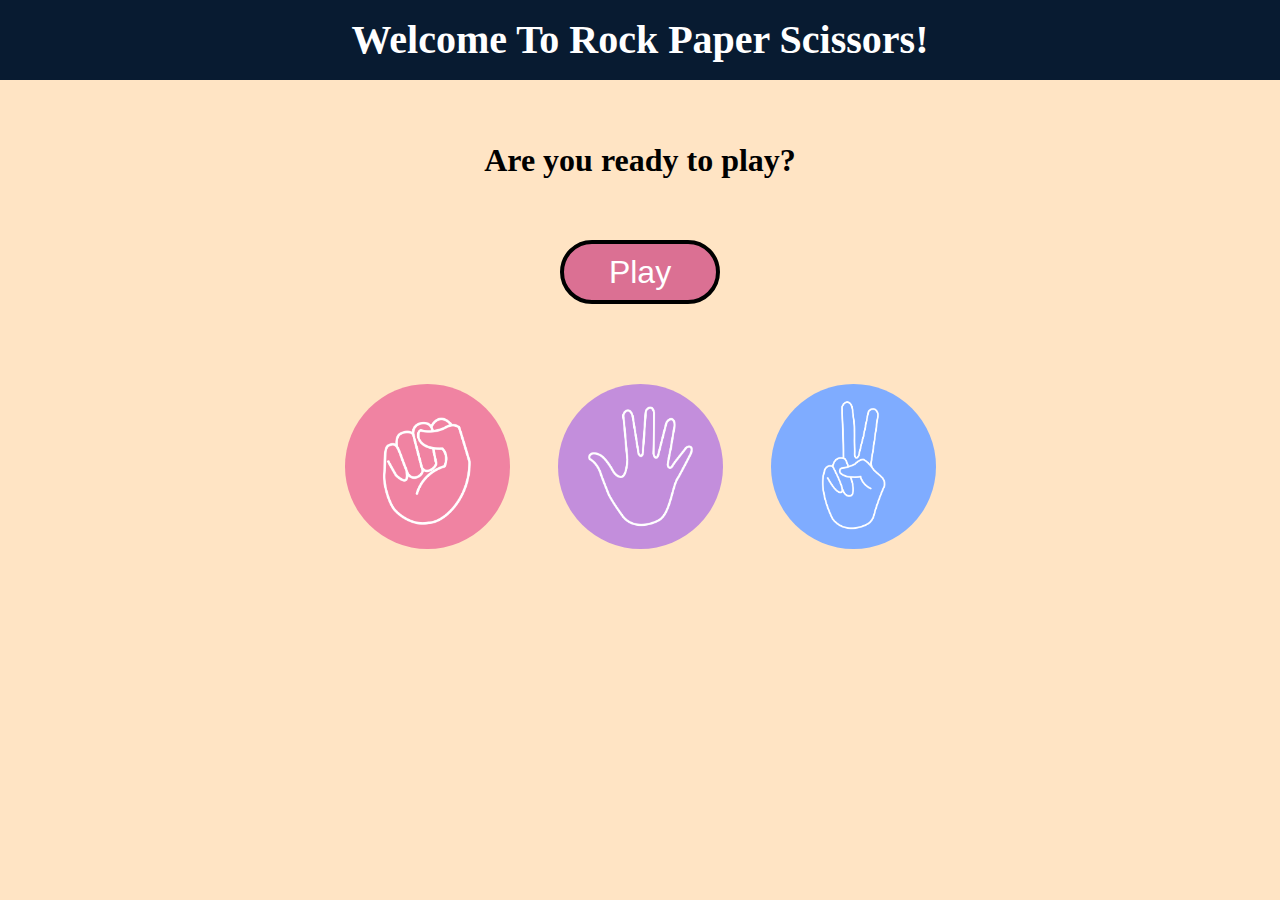
<file: index.html>
<!DOCTYPE html>
<html lang="en">

<head>
    <meta charset="UTF-8">
    <meta name="viewport" content="width=device-width, initial-scale=1.0">
    <title>Rock Paper Scissors Game</title>
    <link rel="stylesheet" href="style.css">
</head>

<body>
    <h1>Welcome To Rock Paper Scissors!</h1>
    <h2>Are you ready to play?</h2>
    <button id="play-btn">Play</button>

    <div class="choice-decor">
        <div>
            <img class="img-decor" src="./images/rock.png">
        </div>
        <div>
            <img class="img-decor" src="./images/paper.png">
        </div>
        <div>
            <img class="img-decor" src="./images/scissors.png">
        </div>
    </div>



    <script src="start.js"></script>


</body>

</html>
</file>
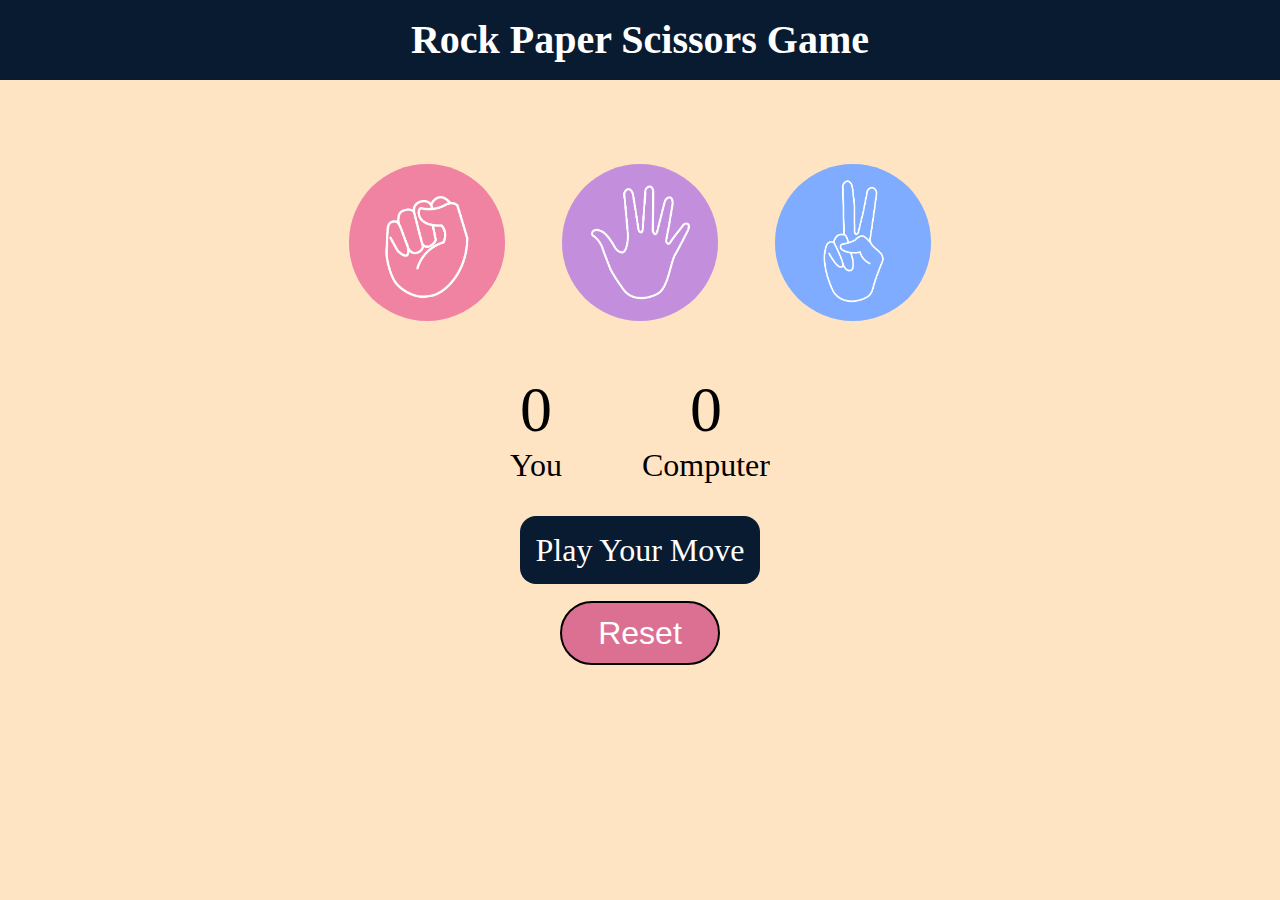
<file: game.html>
<!DOCTYPE html>
<html lang="en">

<head>
    <meta charset="UTF-8">
    <meta name="viewport" content="width=device-width, initial-scale=1.0">
    <title>Rock Paper Scissors Game</title>
    <link rel="stylesheet" href="style.css">
</head>

<body>
    <h1>Rock Paper Scissors Game</h1>
    <div class="choices">
        <div class="choice" id="rock">
            <img src="/images/rock.png">
        </div>
        <div class="choice" id="paper">
            <img src="/images/paper.png">
        </div>
        <div class="choice" id="scissors">
            <img src="/images/scissors.png">
        </div>
    </div>
    <div class="score-board">
        <div class="score">
            <p id="User-Score">0</p>
            <p>You</p>
        </div>
        <div class="score">
            <p id="Comp-Score">0</p>
            <p>Computer</p>
        </div>
    </div>
    <div class="msg-box">
        <p id="msg">Play Your Move</p>
    </div>
    <button id="res-btn">Reset</button>
    <script src="game.js"></script>

</body>

</html>
</file>
<file: style.css>
* {
    margin: 0;
    padding: 0;
    text-align: center;
}

body {
    background-color: bisque;
}

h1 {
    font-size: 2.5rem;
    background-color: #081b31;
    color: #fff;
    height: 5rem;
    line-height: 5rem;
}

h2 {
    height: 10rem;
    line-height: 10rem;
    font-size: 2rem;
}


#play-btn,
#res-btn {
    height: 4rem;
    width: 10rem;
    font-size: 2rem;
    background-color: palevioletred;
    color: #fff;
    border-radius: 2rem;
    border: 2px solid black;
}

#play-btn,
#res-btn:hover {
    border: 4px solid black;
}



.choice,
.img-decor {
    height: 30vw;
    width: 30vw;
    max-height: 165px;
    max-width: 165px;
    border-radius: 50%;
    display: flex;
    justify-content: center;
    align-items: center;
}

.choice:hover {
    background-color: black;
    cursor: pointer;

}

img {
    height: 95%;
    width: 95%;
    object-fit: cover;
    border-radius: 50%;
}

.choices,
.choice-decor {
    display: flex;
    justify-content: center;
    align-items: center;
    gap: 3rem;
    flex-wrap: wrap;
    margin-top: 5rem;
}

.score-board {
    display: flex;
    justify-content: center;
    align-items: center;
    font-size: 2rem;
    margin-top: 3rem;
    gap: 5rem;
}

#User-Score,
#Comp-Score {
    font-size: 4rem;
}

.msg-box {
    margin-top: 3rem;

}

#msg {
    background-color: #081b31;
    color: #fff;
    font-size: 2rem;
    display: inline;
    padding: 1rem;
    border-radius: 1rem;

}

#res-btn {
    margin-top: 2rem;
    ;
}

@media (max-width: 600px) {

    h1,
    h2 {
        font-size: 1.5rem;
        line-height: normal;
        padding: 1rem;
    }

    #play-btn,
    #res-btn {
        width: 80%;
        font-size: 1.5rem;
    }

    .choice {
        width: 40vw;
        height: 40vw;
    }

    img {
        width: 95%;
        height: 95%;
    }

    .score-board {
        flex-direction: column;
        gap: 2rem;
    }

    #msg {
        font-size: 1rem;
        padding: 0.5rem;
    }
}
</file>
